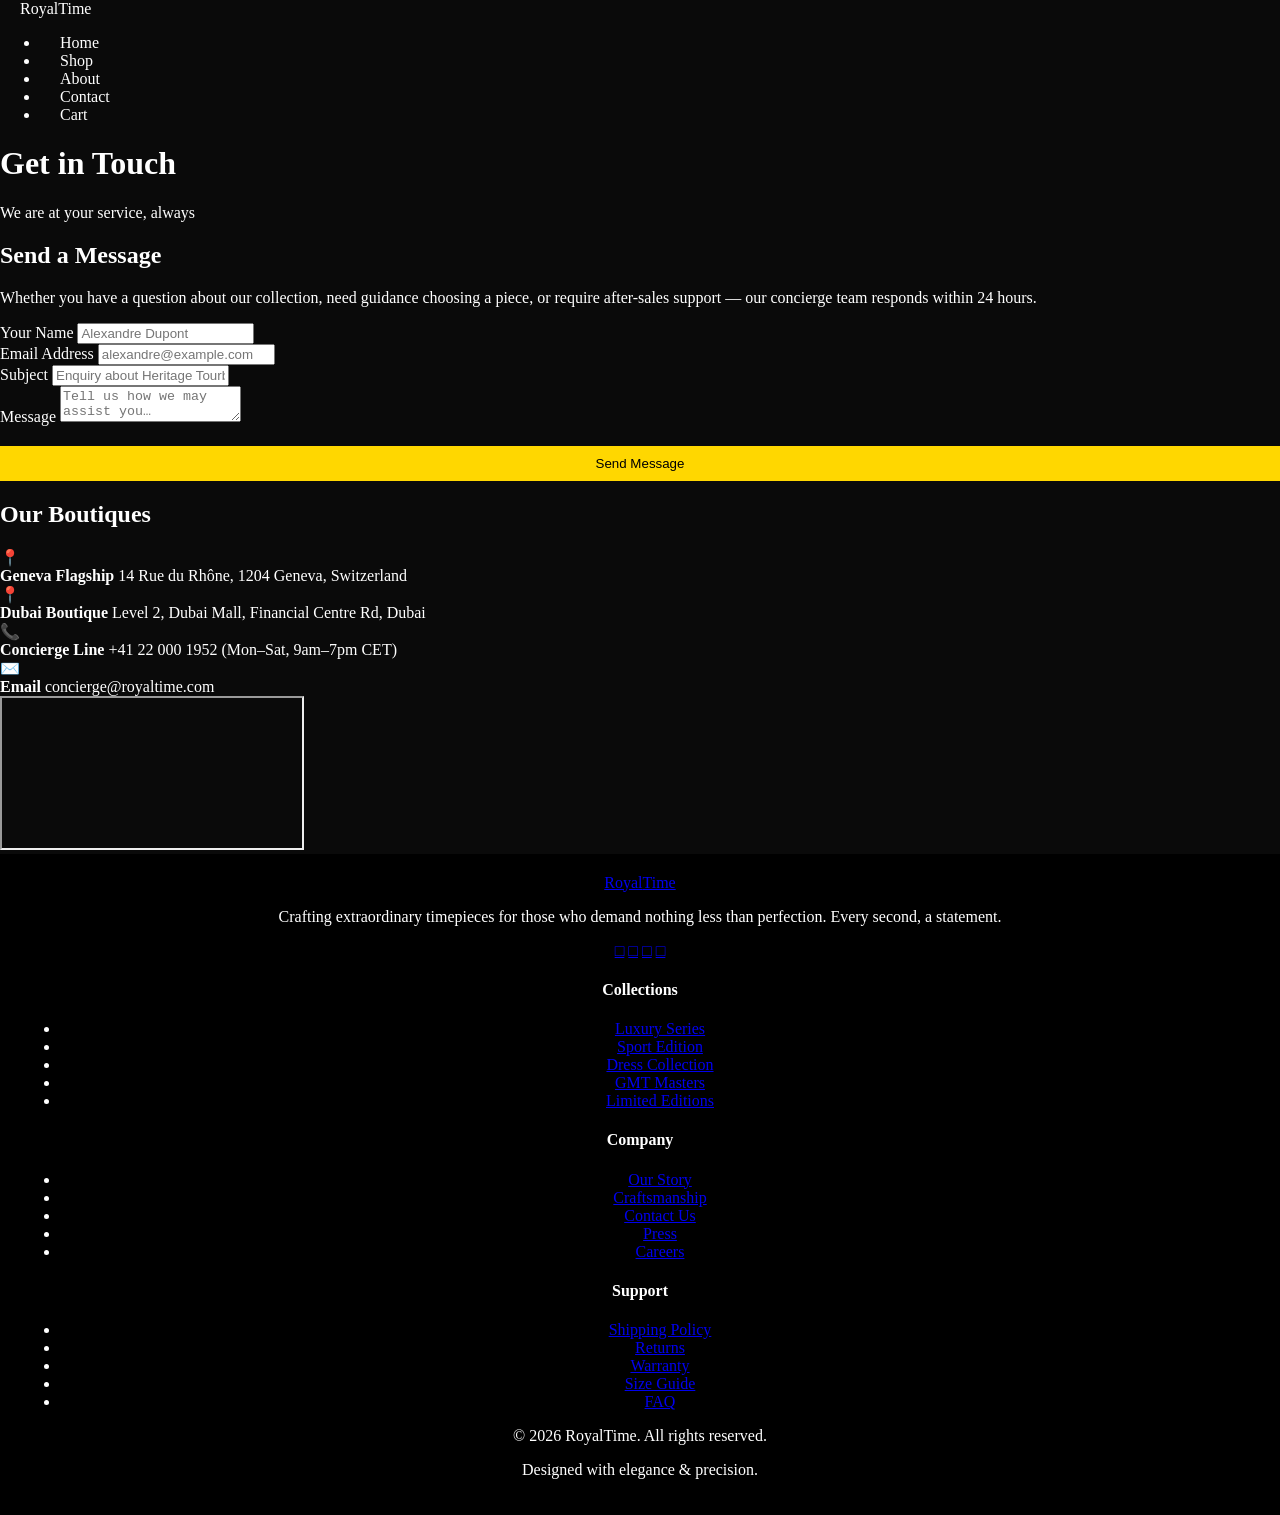
<file: contact.html>
<!DOCTYPE html>
<html lang="en">
<head>
  <meta charset="UTF-8">
  <meta name="viewport" content="width=device-width, initial-scale=1.0">
  <title>Contact – RoyalTime</title>
  <link rel="stylesheet" href="style.css">
  <link rel="preconnect" href="https://fonts.googleapis.com">
</head>
<body>
<div id="loader"><div class="loader-ring"></div></div><nav>
  <a class="nav-logo" href="index.html">Royal<span>Time</span></a>
  <ul class="nav-links">
    <li><a href="index.html">Home</a></li>
    <li><a href="shop.html">Shop</a></li>
    <li><a href="about.html">About</a></li>
    <li><a href="contact.html">Contact</a></li>
    <li><a href="cart.html" class="cart-link">Cart <span class="cart-count" style="display:none">0</span></a></li>
  </ul>
  <div class="hamburger"><span></span><span></span><span></span></div>
</nav>
<div class="page-hero">
  <h1>Get in Touch</h1>
  <div class="gold-line" style="margin:12px auto;"></div>
  <p>We are at your service, always</p>
</div>

<section class="contact-section">
  <div class="contact-form-wrap">
    <h2>Send a Message</h2>
    <p>Whether you have a question about our collection, need guidance choosing a piece, or require after-sales support — our concierge team responds within 24 hours.</p>
    <form id="contact-form">
      <div class="form-group">
        <label>Your Name</label>
        <input type="text" placeholder="Alexandre Dupont" required>
      </div>
      <div class="form-group">
        <label>Email Address</label>
        <input type="email" placeholder="alexandre@example.com" required>
      </div>
      <div class="form-group">
        <label>Subject</label>
        <input type="text" placeholder="Enquiry about Heritage Tourbillon">
      </div>
      <div class="form-group">
        <label>Message</label>
        <textarea placeholder="Tell us how we may assist you…" required></textarea>
      </div>
      <button type="submit" class="btn btn-gold" style="width:100%;">Send Message</button>
    </form>
  </div>

  <div class="contact-info-wrap">
    <h2>Our Boutiques</h2>
    <div class="info-item">
      <div class="info-icon">📍</div>
      <div>
        <strong>Geneva Flagship</strong>
        <span>14 Rue du Rhône, 1204 Geneva, Switzerland</span>
      </div>
    </div>
    <div class="info-item">
      <div class="info-icon">📍</div>
      <div>
        <strong>Dubai Boutique</strong>
        <span>Level 2, Dubai Mall, Financial Centre Rd, Dubai</span>
      </div>
    </div>
    <div class="info-item">
      <div class="info-icon">📞</div>
      <div>
        <strong>Concierge Line</strong>
        <span>+41 22 000 1952 (Mon–Sat, 9am–7pm CET)</span>
      </div>
    </div>
    <div class="info-item">
      <div class="info-icon">✉️</div>
      <div>
        <strong>Email</strong>
        <span>concierge@royaltime.com</span>
      </div>
    </div>
    <div class="map-placeholder">
      <iframe
        src="https://www.openstreetmap.org/export/embed.html?bbox=6.14,46.19,6.18,46.21&layer=mapnik"
        allowfullscreen loading="lazy">
      </iframe>
    </div>
  </div>
</section>
<footer>
  <div class="footer-top">
    <div class="footer-brand">
      <a class="nav-logo" href="index.html">Royal<span>Time</span></a>
      <p>Crafting extraordinary timepieces for those who demand nothing less than perfection. Every second, a statement.</p>
      <div class="social-links">
        <a href="#" title="Instagram">&#x25A1;</a>
        <a href="#" title="Twitter">&#x25A1;</a>
        <a href="#" title="Facebook">&#x25A1;</a>
        <a href="#" title="YouTube">&#x25A1;</a>
      </div>
    </div>
    <div class="footer-col">
      <h4>Collections</h4>
      <ul>
        <li><a href="shop.html">Luxury Series</a></li>
        <li><a href="shop.html">Sport Edition</a></li>
        <li><a href="shop.html">Dress Collection</a></li>
        <li><a href="shop.html">GMT Masters</a></li>
        <li><a href="shop.html">Limited Editions</a></li>
      </ul>
    </div>
    <div class="footer-col">
      <h4>Company</h4>
      <ul>
        <li><a href="about.html">Our Story</a></li>
        <li><a href="about.html">Craftsmanship</a></li>
        <li><a href="contact.html">Contact Us</a></li>
        <li><a href="#">Press</a></li>
        <li><a href="#">Careers</a></li>
      </ul>
    </div>
    <div class="footer-col">
      <h4>Support</h4>
      <ul>
        <li><a href="#">Shipping Policy</a></li>
        <li><a href="#">Returns</a></li>
        <li><a href="#">Warranty</a></li>
        <li><a href="#">Size Guide</a></li>
        <li><a href="#">FAQ</a></li>
      </ul>
    </div>
  </div>
  <div class="footer-bottom">
    <p>&copy; 2026 RoyalTime. All rights reserved.</p>
    <p>Designed with elegance &amp; precision.</p>
  </div>
</footer>
<div id="toast" class="toast"></div>
<script src="script.js"></script></body></html>
</file>
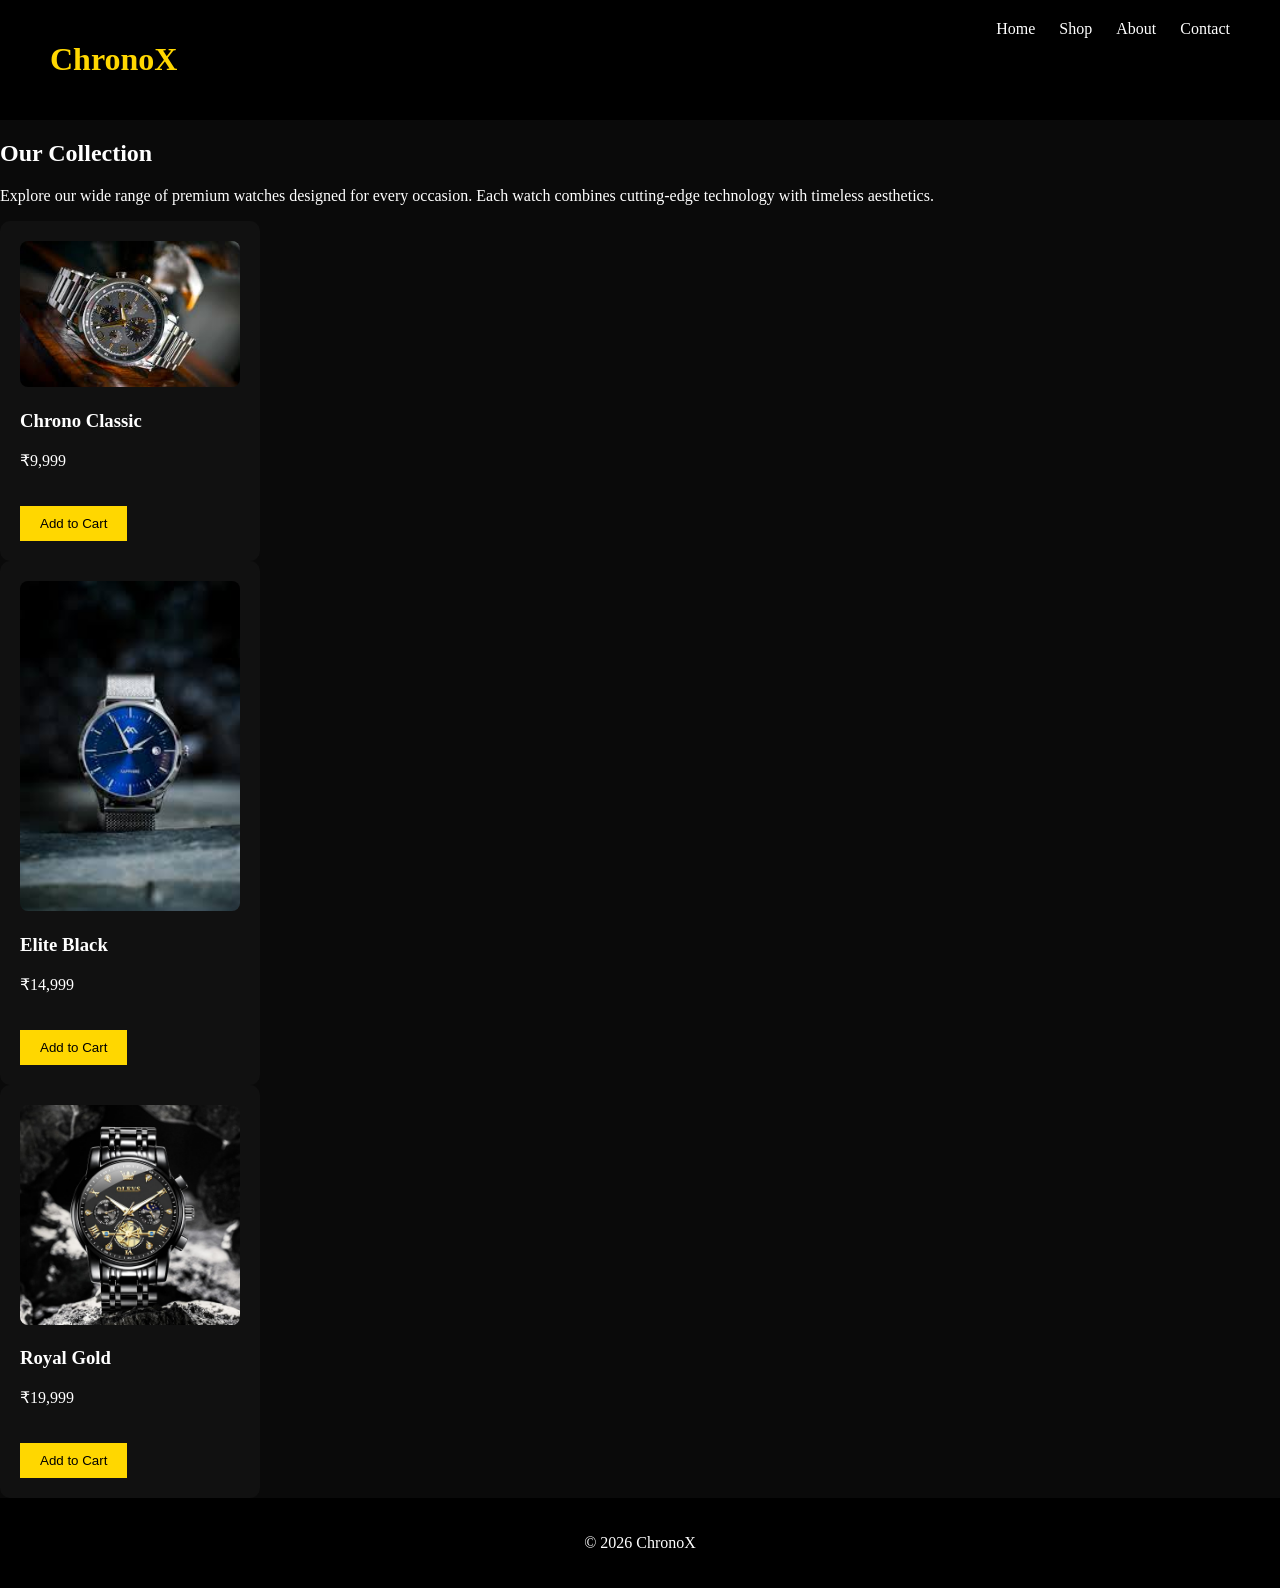
<file: shop.html>
<!DOCTYPE html>
<html>
<head>
  <title>Shop - ChronoX</title>
  <link rel="stylesheet" href="style.css">
</head>
<body>

<header>
  <h1 class="logo">ChronoX</h1>
  <nav>
    <a href="index.html">Home</a>
    <a href="shop.html">Shop</a>
    <a href="about.html">About</a>
    <a href="contact.html">Contact</a>
  </nav>
</header>

<section class="products">
  <h2>Our Collection</h2>
<p class="desc">
Explore our wide range of premium watches designed for every occasion.
Each watch combines cutting-edge technology with timeless aesthetics.
</p>

  <div class="product-grid">

    <div class="card">
      <img src="watch 1.jpg">
      <h3>Chrono Classic</h3>
      <p>₹9,999</p>
      <button onclick="addToCart('Chrono Classic')">Add to Cart</button>
    </div>

    <div class="card">
      <img src="watch 2.jpg">
      <h3>Elite Black</h3>
      <p>₹14,999</p>
      <button onclick="addToCart('Elite Black')">Add to Cart</button>
    </div>

    <div class="card">
      <img src="watch 3.jpg">
      <h3>Royal Gold</h3>
      <p>₹19,999</p>
      <button onclick="addToCart('Royal Gold')">Add to Cart</button>
    </div>

  </div>
</section>

<footer>
  <p>© 2026 ChronoX</p>
</footer>

<script src="script.js"></script>
</body>
</html>
</file>
<file: style.css>
body {
  margin: 0;
  font-family: 'Segoe UI';
  background: #0a0a0a;
  color: white;
}

header {
  display: flex;
  justify-content: space-between;
  padding: 20px 50px;
  background: black;
}

.logo {
  color: gold;
}

nav a {
  color: white;
  margin-left: 20px;
  text-decoration: none;
}

nav a:hover {
  color: gold;
}

/* HERO BACKGROUND */
.hero {
  height: 90vh;
  background: url('watch-bg.jpg') center/cover no-repeat;
  display: flex;
  align-items: center;
  justify-content: center;
}

.overlay {
  background: rgba(0,0,0,0.6);
  padding: 40px;
  text-align: center;
  border-radius: 10px;
  width: 60%;
}

.overlay h2 {
  font-size: 3rem;
}

.overlay p {
  margin-top: 15px;
  line-height: 1.6;
}

button {
  margin-top: 20px;
  padding: 10px 20px;
  background: gold;
  border: none;
  cursor: pointer;
}

/* SECTIONS */
.section {
  padding: 60px;
  text-align: center;
}

.section p {
  max-width: 800px;
  margin: auto;
  line-height: 1.6;
}

/* GRID */
.grid {
  display: flex;
  justify-content: center;
  gap: 25px;
  flex-wrap: wrap;
  margin-top: 30px;
}

.card {
  background: #111;
  padding: 20px;
  width: 220px;
  border-radius: 10px;
  transition: 0.3s;
}

.card img {
  width: 100%;
  border-radius: 8px;
}

.card:hover {
  transform: scale(1.05);
}

footer {
  text-align: center;
  padding: 20px;
  background: black;
}
</file>
